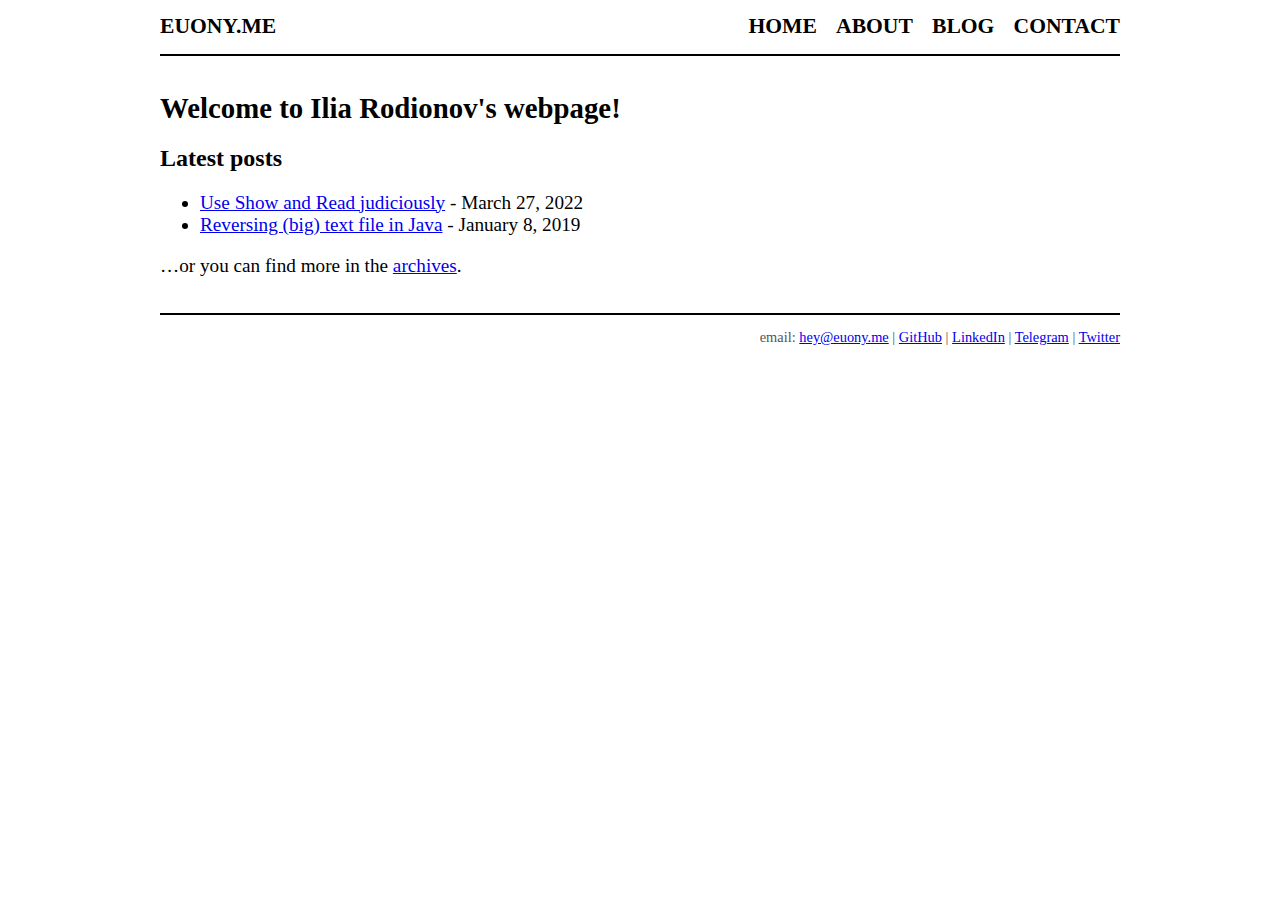
<file: index.html>
<!doctype html>
<html lang="en">
    <head>
        <meta charset="utf-8">
        <meta http-equiv="x-ua-compatible" content="ie=edge">
        <meta name="viewport" content="width=device-width, initial-scale=1">
        <title>Euony.me - Welcome to Ilia Rodionov's webpage!</title>
        <link rel="stylesheet" href="./css/default.css" />
        <link rel="stylesheet" href="./css/syntax.css" />
        <link rel="stylesheet" href="./css/syntax-overrides.css" />
    </head>
    <body>
        <header>
            <div class="logo">
                <a href="./">EUONY.ME</a>
            </div>
            <nav>
                <a href="./">Home</a>
                <a href="./about.html">About</a>
                <a href="./archive.html">Blog</a>
                <a href="./contact.html">Contact</a>
            </nav>
        </header>

        <main role="main">
            <h1>Welcome to Ilia Rodionov's webpage!</h1>
            <h2>Latest posts</h2>

<ul>
    
        <li>
            <a href="./posts/2022-03-27-use-show-read-judiciously.html">Use Show and Read judiciously</a> - March 27, 2022
        </li>
    
        <li>
            <a href="./posts/2019-01-08-reversing-text-files.html">Reversing (big) text file in Java</a> - January  8, 2019
        </li>
    
</ul>


<p>…or you can find more in the <a href="./archive.html">archives</a>.</p>

        </main>

        <footer>
              email: <a href="mailto:hey@euony.me">hey@euony.me</a>
            | <a href="https://github.com/euonymos">GitHub</a>
            | <a href="https://www.linkedin.com/in/ilia-rodionov">LinkedIn</a>
            | <a href="https://t.me/euonymenian">Telegram</a>
            | <a href="https://x.com/iliarodionov">Twitter</a>
        </footer>
    </body>
</html>
</file>
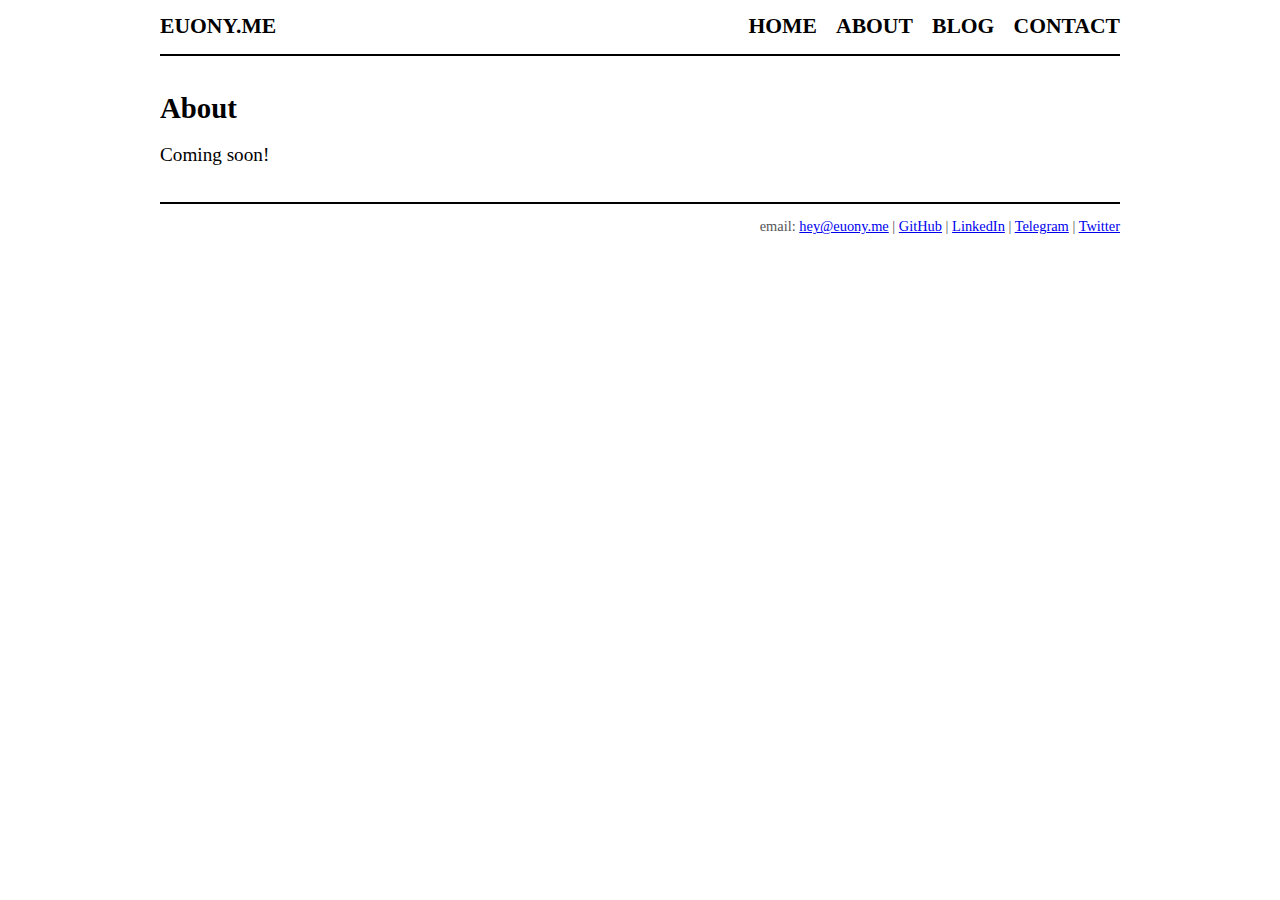
<file: about.html>
<!doctype html>
<html lang="en">
    <head>
        <meta charset="utf-8">
        <meta http-equiv="x-ua-compatible" content="ie=edge">
        <meta name="viewport" content="width=device-width, initial-scale=1">
        <title>Euony.me - About</title>
        <link rel="stylesheet" href="./css/default.css" />
        <link rel="stylesheet" href="./css/syntax.css" />
        <link rel="stylesheet" href="./css/syntax-overrides.css" />
    </head>
    <body>
        <header>
            <div class="logo">
                <a href="./">EUONY.ME</a>
            </div>
            <nav>
                <a href="./">Home</a>
                <a href="./about.html">About</a>
                <a href="./archive.html">Blog</a>
                <a href="./contact.html">Contact</a>
            </nav>
        </header>

        <main role="main">
            <h1>About</h1>
            <p>Coming soon!</p>
        </main>

        <footer>
              email: <a href="mailto:hey@euony.me">hey@euony.me</a>
            | <a href="https://github.com/euonymos">GitHub</a>
            | <a href="https://www.linkedin.com/in/ilia-rodionov">LinkedIn</a>
            | <a href="https://t.me/euonymenian">Telegram</a>
            | <a href="https://x.com/iliarodionov">Twitter</a>
        </footer>
    </body>
</html>
</file>
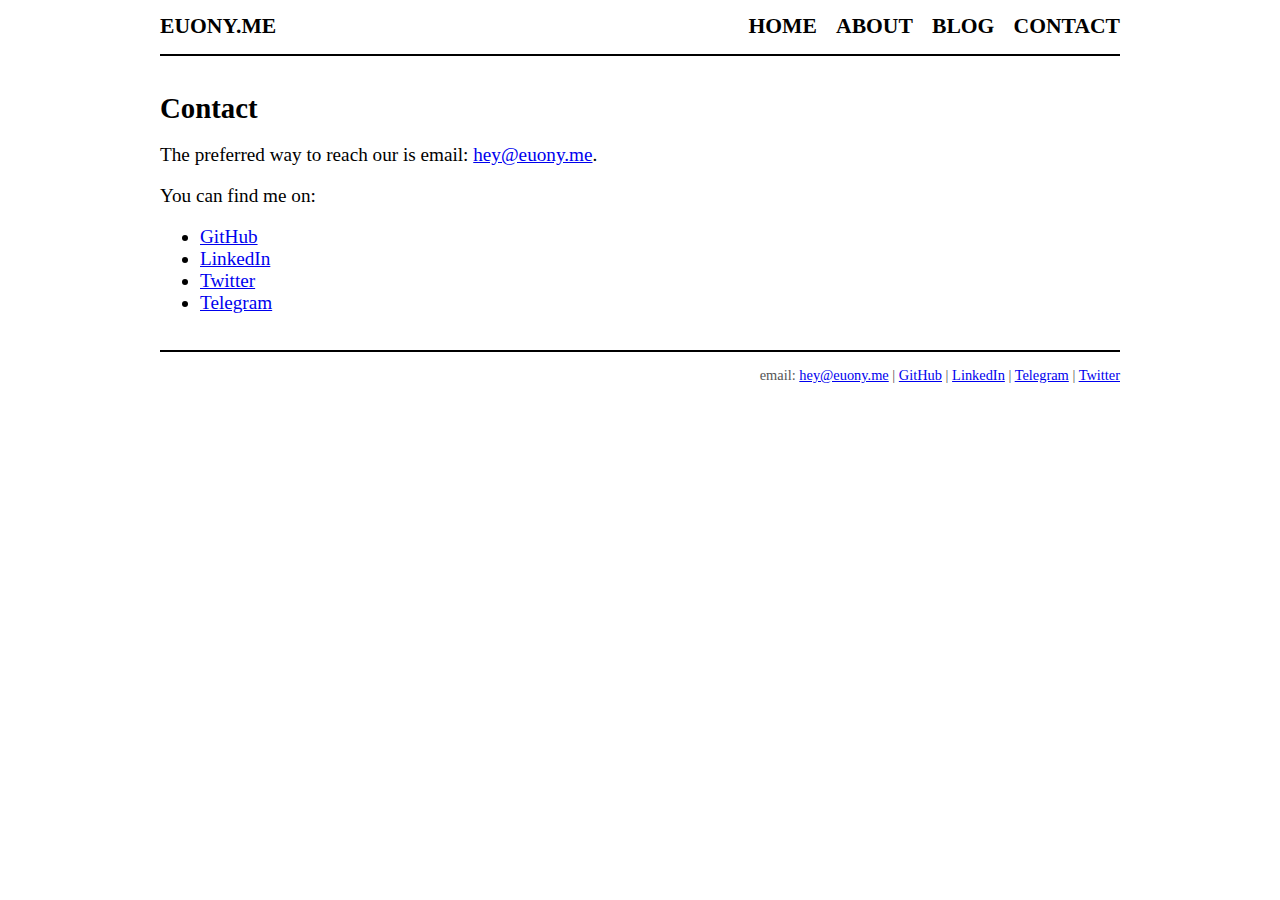
<file: contact.html>
<!doctype html>
<html lang="en">
    <head>
        <meta charset="utf-8">
        <meta http-equiv="x-ua-compatible" content="ie=edge">
        <meta name="viewport" content="width=device-width, initial-scale=1">
        <title>Euony.me - Contact</title>
        <link rel="stylesheet" href="./css/default.css" />
        <link rel="stylesheet" href="./css/syntax.css" />
        <link rel="stylesheet" href="./css/syntax-overrides.css" />
    </head>
    <body>
        <header>
            <div class="logo">
                <a href="./">EUONY.ME</a>
            </div>
            <nav>
                <a href="./">Home</a>
                <a href="./about.html">About</a>
                <a href="./archive.html">Blog</a>
                <a href="./contact.html">Contact</a>
            </nav>
        </header>

        <main role="main">
            <h1>Contact</h1>
            <p>The preferred way to reach our is email: <a href="mailto:hey@euony.me">hey@euony.me</a>.</p>
<p>You can find me on:</p>
<ul>
<li><a href="https://github.com/euonymos">GitHub</a></li>
<li><a href="https://www.linkedin.com/in/ilia-rodionov/">LinkedIn</a></li>
<li><a href="https://x.com/iliarodionov">Twitter</a></li>
<li><a href="https://www.t.me/euonymenian">Telegram</a></li>
</ul>
        </main>

        <footer>
              email: <a href="mailto:hey@euony.me">hey@euony.me</a>
            | <a href="https://github.com/euonymos">GitHub</a>
            | <a href="https://www.linkedin.com/in/ilia-rodionov">LinkedIn</a>
            | <a href="https://t.me/euonymenian">Telegram</a>
            | <a href="https://x.com/iliarodionov">Twitter</a>
        </footer>
    </body>
</html>
</file>
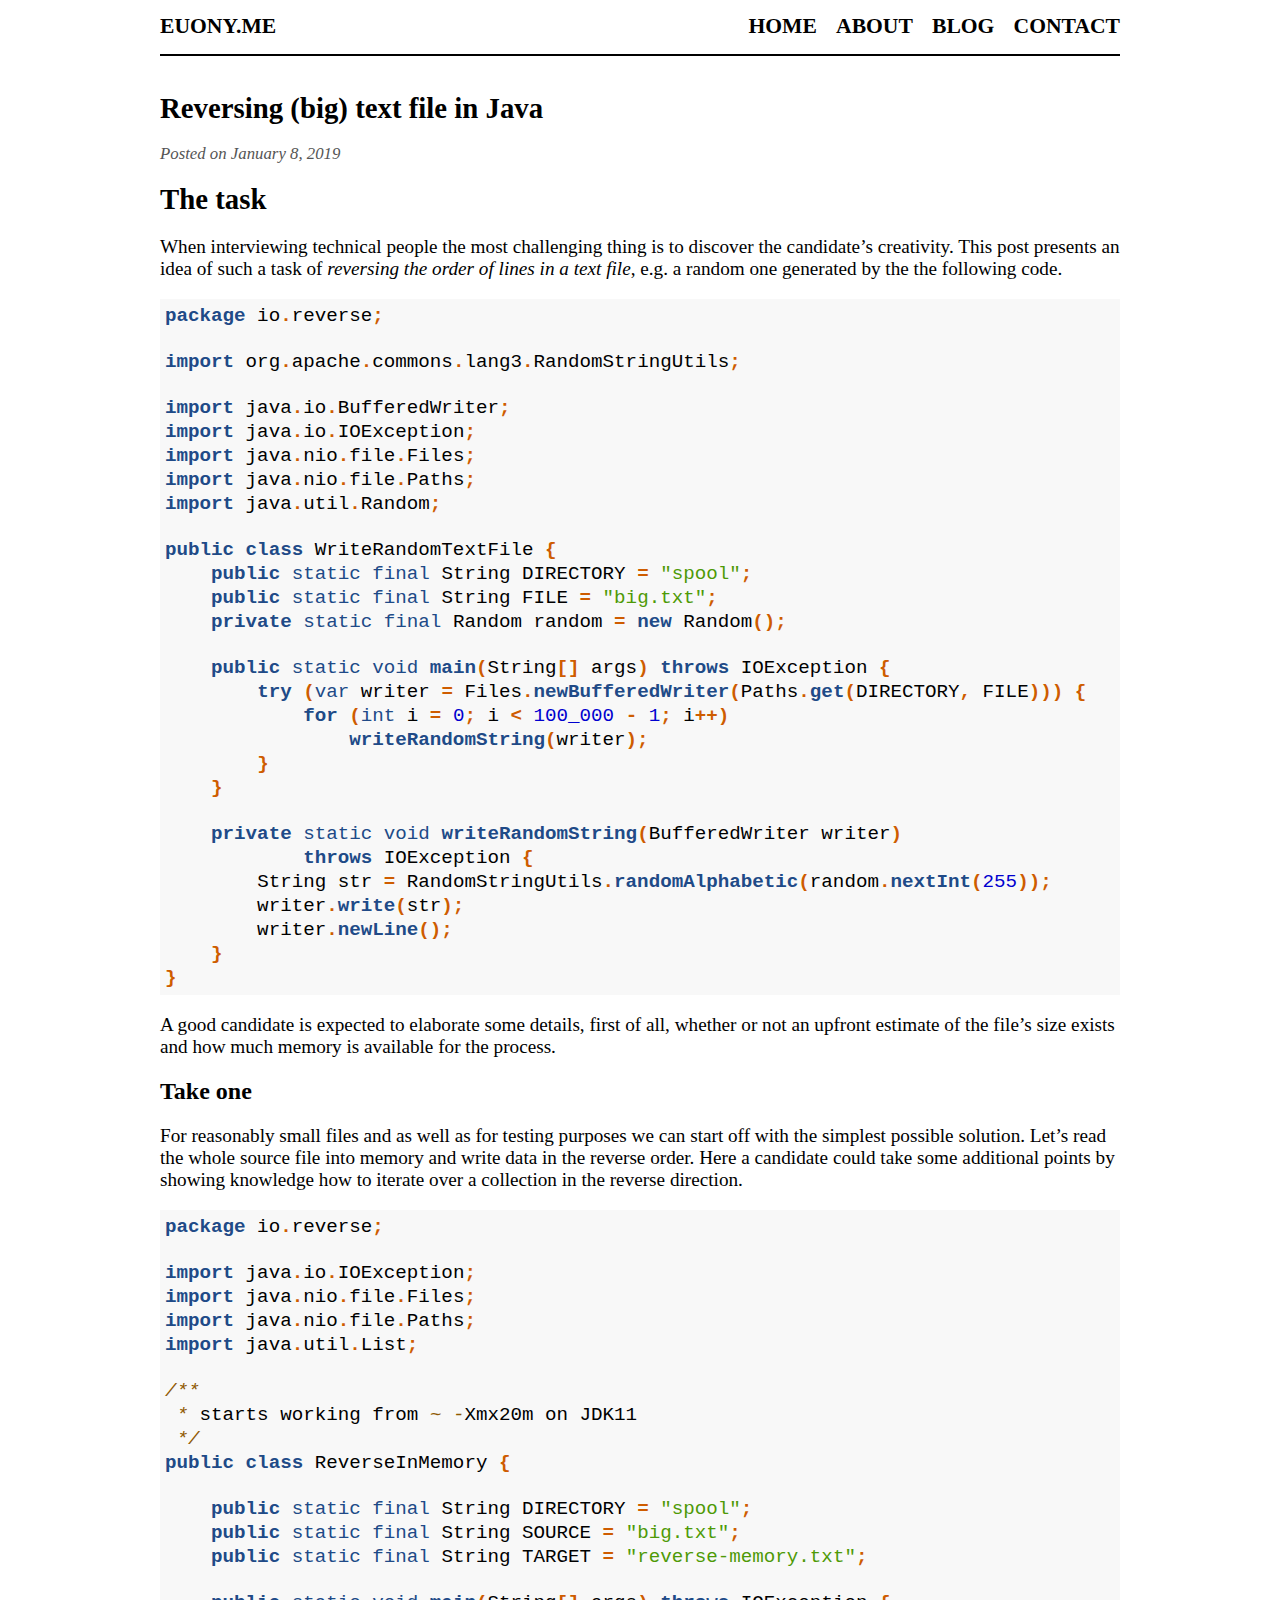
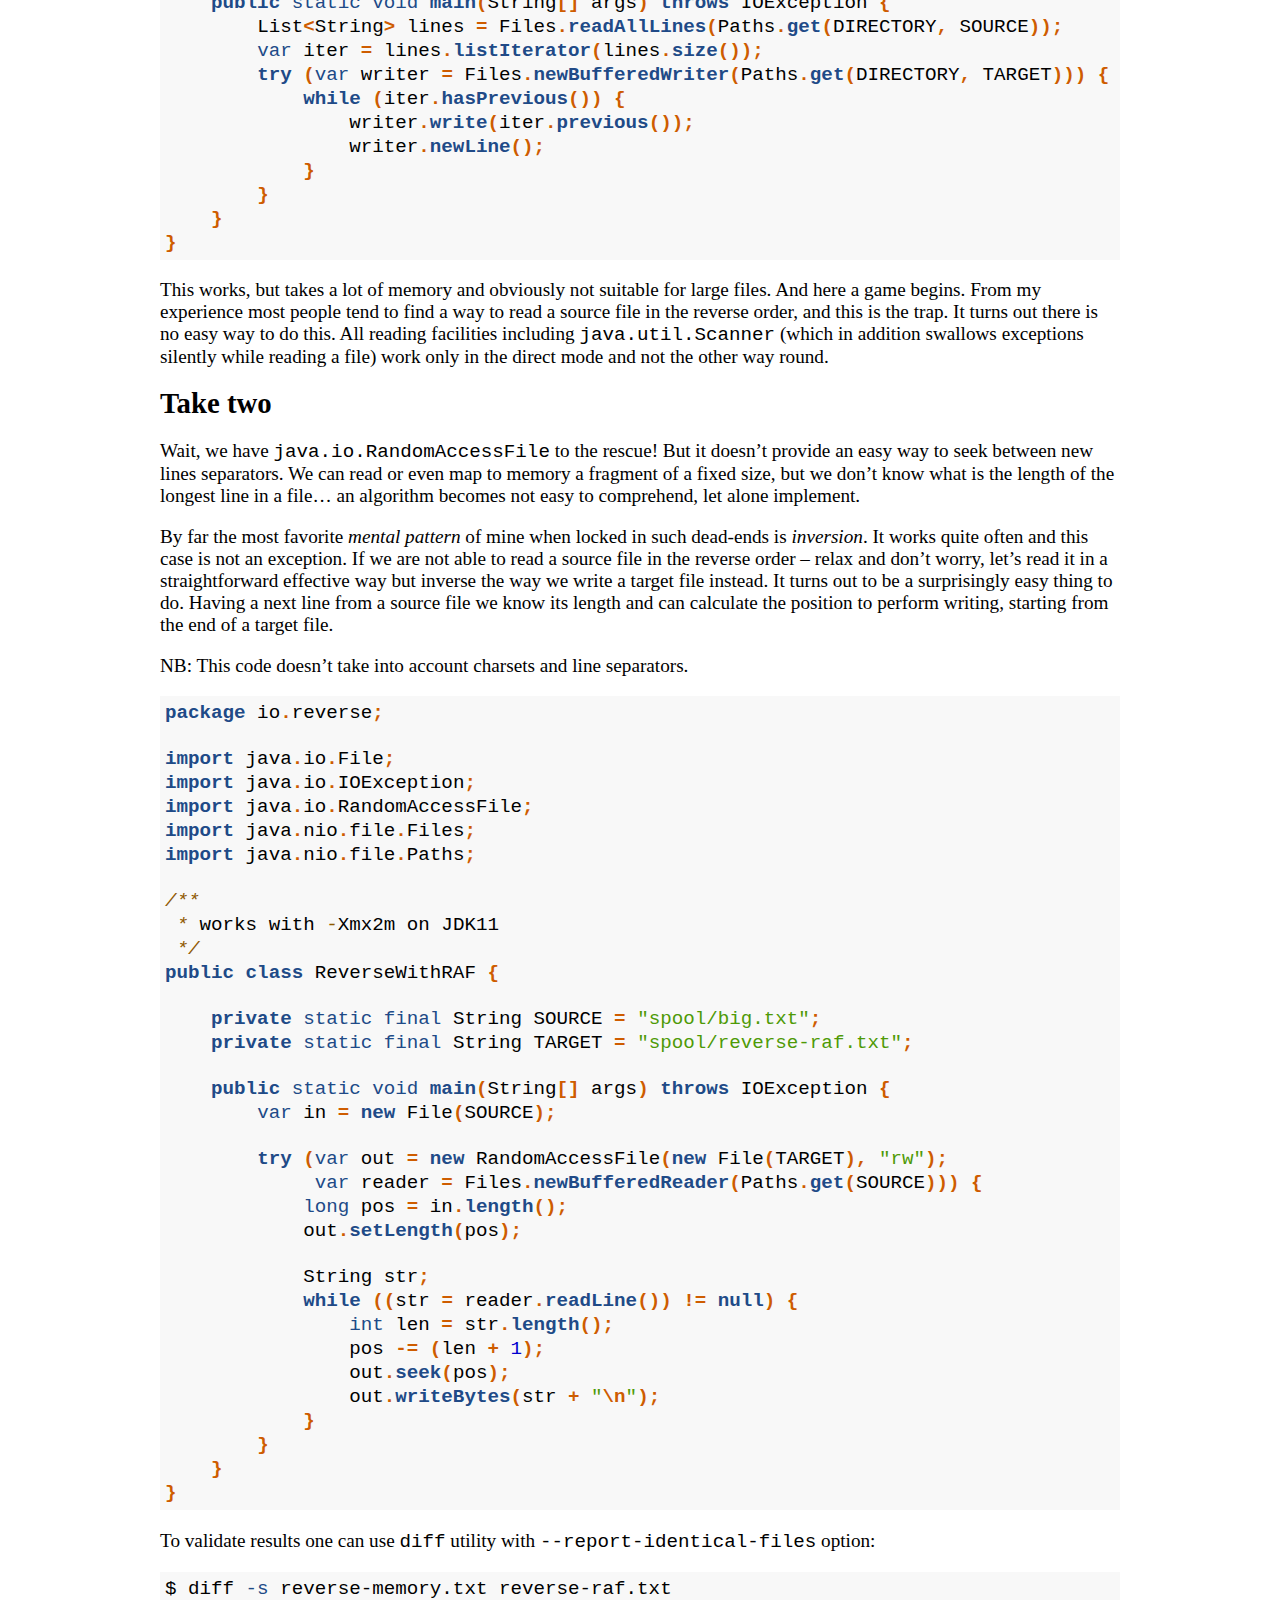
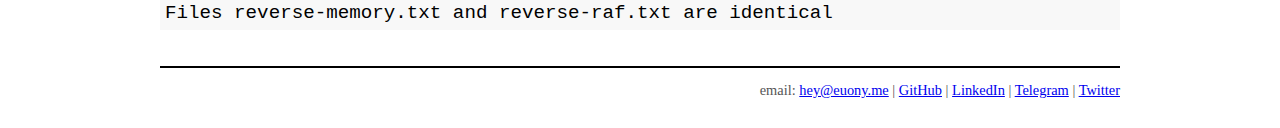
<file: posts/2019-01-08-reversing-text-files.html>
<!doctype html>
<html lang="en">
    <head>
        <meta charset="utf-8">
        <meta http-equiv="x-ua-compatible" content="ie=edge">
        <meta name="viewport" content="width=device-width, initial-scale=1">
        <title>Euony.me - Reversing (big) text file in Java</title>
        <link rel="stylesheet" href="../css/default.css" />
        <link rel="stylesheet" href="../css/syntax.css" />
        <link rel="stylesheet" href="../css/syntax-overrides.css" />
    </head>
    <body>
        <header>
            <div class="logo">
                <a href="../">EUONY.ME</a>
            </div>
            <nav>
                <a href="../">Home</a>
                <a href="../about.html">About</a>
                <a href="../archive.html">Blog</a>
                <a href="../contact.html">Contact</a>
            </nav>
        </header>

        <main role="main">
            <h1>Reversing (big) text file in Java</h1>
            <article>
    <section class="header">
        Posted on January  8, 2019
        
    </section>
    <section>
        <h1 id="the-task">The task</h1>
<p>When interviewing technical people the most challenging thing is to discover the candidate’s creativity.
This post presents an idea of such a task of <em>reversing the order of lines in a text file</em>,
e.g. a random one generated by the the following code.</p>
<div class="sourceCode" id="cb1"><pre class="sourceCode java"><code class="sourceCode java"><span id="cb1-1"><a href="#cb1-1" aria-hidden="true" tabindex="-1"></a><span class="kw">package</span><span class="im"> io</span><span class="op">.</span><span class="im">reverse</span><span class="op">;</span></span>
<span id="cb1-2"><a href="#cb1-2" aria-hidden="true" tabindex="-1"></a></span>
<span id="cb1-3"><a href="#cb1-3" aria-hidden="true" tabindex="-1"></a><span class="kw">import</span> <span class="im">org</span><span class="op">.</span><span class="im">apache</span><span class="op">.</span><span class="im">commons</span><span class="op">.</span><span class="im">lang3</span><span class="op">.</span><span class="im">RandomStringUtils</span><span class="op">;</span></span>
<span id="cb1-4"><a href="#cb1-4" aria-hidden="true" tabindex="-1"></a></span>
<span id="cb1-5"><a href="#cb1-5" aria-hidden="true" tabindex="-1"></a><span class="kw">import</span> <span class="im">java</span><span class="op">.</span><span class="im">io</span><span class="op">.</span><span class="im">BufferedWriter</span><span class="op">;</span></span>
<span id="cb1-6"><a href="#cb1-6" aria-hidden="true" tabindex="-1"></a><span class="kw">import</span> <span class="im">java</span><span class="op">.</span><span class="im">io</span><span class="op">.</span><span class="im">IOException</span><span class="op">;</span></span>
<span id="cb1-7"><a href="#cb1-7" aria-hidden="true" tabindex="-1"></a><span class="kw">import</span> <span class="im">java</span><span class="op">.</span><span class="im">nio</span><span class="op">.</span><span class="im">file</span><span class="op">.</span><span class="im">Files</span><span class="op">;</span></span>
<span id="cb1-8"><a href="#cb1-8" aria-hidden="true" tabindex="-1"></a><span class="kw">import</span> <span class="im">java</span><span class="op">.</span><span class="im">nio</span><span class="op">.</span><span class="im">file</span><span class="op">.</span><span class="im">Paths</span><span class="op">;</span></span>
<span id="cb1-9"><a href="#cb1-9" aria-hidden="true" tabindex="-1"></a><span class="kw">import</span> <span class="im">java</span><span class="op">.</span><span class="im">util</span><span class="op">.</span><span class="im">Random</span><span class="op">;</span></span>
<span id="cb1-10"><a href="#cb1-10" aria-hidden="true" tabindex="-1"></a></span>
<span id="cb1-11"><a href="#cb1-11" aria-hidden="true" tabindex="-1"></a><span class="kw">public</span> <span class="kw">class</span> WriteRandomTextFile <span class="op">{</span></span>
<span id="cb1-12"><a href="#cb1-12" aria-hidden="true" tabindex="-1"></a>    <span class="kw">public</span> <span class="dt">static</span> <span class="dt">final</span> <span class="bu">String</span> DIRECTORY <span class="op">=</span> <span class="st">&quot;spool&quot;</span><span class="op">;</span></span>
<span id="cb1-13"><a href="#cb1-13" aria-hidden="true" tabindex="-1"></a>    <span class="kw">public</span> <span class="dt">static</span> <span class="dt">final</span> <span class="bu">String</span> FILE <span class="op">=</span> <span class="st">&quot;big.txt&quot;</span><span class="op">;</span></span>
<span id="cb1-14"><a href="#cb1-14" aria-hidden="true" tabindex="-1"></a>    <span class="kw">private</span> <span class="dt">static</span> <span class="dt">final</span> <span class="bu">Random</span> random <span class="op">=</span> <span class="kw">new</span> <span class="bu">Random</span><span class="op">();</span></span>
<span id="cb1-15"><a href="#cb1-15" aria-hidden="true" tabindex="-1"></a></span>
<span id="cb1-16"><a href="#cb1-16" aria-hidden="true" tabindex="-1"></a>    <span class="kw">public</span> <span class="dt">static</span> <span class="dt">void</span> <span class="fu">main</span><span class="op">(</span><span class="bu">String</span><span class="op">[]</span> args<span class="op">)</span> <span class="kw">throws</span> <span class="bu">IOException</span> <span class="op">{</span></span>
<span id="cb1-17"><a href="#cb1-17" aria-hidden="true" tabindex="-1"></a>        <span class="cf">try</span> <span class="op">(</span><span class="dt">var</span> writer <span class="op">=</span> Files<span class="op">.</span><span class="fu">newBufferedWriter</span><span class="op">(</span>Paths<span class="op">.</span><span class="fu">get</span><span class="op">(</span>DIRECTORY<span class="op">,</span> FILE<span class="op">)))</span> <span class="op">{</span></span>
<span id="cb1-18"><a href="#cb1-18" aria-hidden="true" tabindex="-1"></a>            <span class="cf">for</span> <span class="op">(</span><span class="dt">int</span> i <span class="op">=</span> <span class="dv">0</span><span class="op">;</span> i <span class="op">&lt;</span> <span class="dv">100_000</span> <span class="op">-</span> <span class="dv">1</span><span class="op">;</span> i<span class="op">++)</span></span>
<span id="cb1-19"><a href="#cb1-19" aria-hidden="true" tabindex="-1"></a>                <span class="fu">writeRandomString</span><span class="op">(</span>writer<span class="op">);</span></span>
<span id="cb1-20"><a href="#cb1-20" aria-hidden="true" tabindex="-1"></a>        <span class="op">}</span></span>
<span id="cb1-21"><a href="#cb1-21" aria-hidden="true" tabindex="-1"></a>    <span class="op">}</span></span>
<span id="cb1-22"><a href="#cb1-22" aria-hidden="true" tabindex="-1"></a></span>
<span id="cb1-23"><a href="#cb1-23" aria-hidden="true" tabindex="-1"></a>    <span class="kw">private</span> <span class="dt">static</span> <span class="dt">void</span> <span class="fu">writeRandomString</span><span class="op">(</span><span class="bu">BufferedWriter</span> writer<span class="op">)</span></span>
<span id="cb1-24"><a href="#cb1-24" aria-hidden="true" tabindex="-1"></a>            <span class="kw">throws</span> <span class="bu">IOException</span> <span class="op">{</span></span>
<span id="cb1-25"><a href="#cb1-25" aria-hidden="true" tabindex="-1"></a>        <span class="bu">String</span> str <span class="op">=</span> RandomStringUtils<span class="op">.</span><span class="fu">randomAlphabetic</span><span class="op">(</span>random<span class="op">.</span><span class="fu">nextInt</span><span class="op">(</span><span class="dv">255</span><span class="op">));</span></span>
<span id="cb1-26"><a href="#cb1-26" aria-hidden="true" tabindex="-1"></a>        writer<span class="op">.</span><span class="fu">write</span><span class="op">(</span>str<span class="op">);</span></span>
<span id="cb1-27"><a href="#cb1-27" aria-hidden="true" tabindex="-1"></a>        writer<span class="op">.</span><span class="fu">newLine</span><span class="op">();</span></span>
<span id="cb1-28"><a href="#cb1-28" aria-hidden="true" tabindex="-1"></a>    <span class="op">}</span></span>
<span id="cb1-29"><a href="#cb1-29" aria-hidden="true" tabindex="-1"></a><span class="op">}</span></span></code></pre></div>
<p>A good candidate is expected to elaborate some details, first of all, whether or not an upfront estimate of the file’s size exists and how much memory is available for the process.</p>
<h2 id="take-one">Take one</h2>
<p>For reasonably small files and as well as for testing purposes we can start off with the simplest possible solution.
Let’s read the whole source file into memory and write data in the reverse order.
Here a candidate could take some additional points by showing knowledge how to iterate over a collection in the reverse direction.</p>
<div class="sourceCode" id="cb2"><pre class="sourceCode java"><code class="sourceCode java"><span id="cb2-1"><a href="#cb2-1" aria-hidden="true" tabindex="-1"></a><span class="kw">package</span><span class="im"> io</span><span class="op">.</span><span class="im">reverse</span><span class="op">;</span></span>
<span id="cb2-2"><a href="#cb2-2" aria-hidden="true" tabindex="-1"></a></span>
<span id="cb2-3"><a href="#cb2-3" aria-hidden="true" tabindex="-1"></a><span class="kw">import</span> <span class="im">java</span><span class="op">.</span><span class="im">io</span><span class="op">.</span><span class="im">IOException</span><span class="op">;</span></span>
<span id="cb2-4"><a href="#cb2-4" aria-hidden="true" tabindex="-1"></a><span class="kw">import</span> <span class="im">java</span><span class="op">.</span><span class="im">nio</span><span class="op">.</span><span class="im">file</span><span class="op">.</span><span class="im">Files</span><span class="op">;</span></span>
<span id="cb2-5"><a href="#cb2-5" aria-hidden="true" tabindex="-1"></a><span class="kw">import</span> <span class="im">java</span><span class="op">.</span><span class="im">nio</span><span class="op">.</span><span class="im">file</span><span class="op">.</span><span class="im">Paths</span><span class="op">;</span></span>
<span id="cb2-6"><a href="#cb2-6" aria-hidden="true" tabindex="-1"></a><span class="kw">import</span> <span class="im">java</span><span class="op">.</span><span class="im">util</span><span class="op">.</span><span class="im">List</span><span class="op">;</span></span>
<span id="cb2-7"><a href="#cb2-7" aria-hidden="true" tabindex="-1"></a></span>
<span id="cb2-8"><a href="#cb2-8" aria-hidden="true" tabindex="-1"></a><span class="co">/**</span></span>
<span id="cb2-9"><a href="#cb2-9" aria-hidden="true" tabindex="-1"></a> <span class="co">*</span> starts working from <span class="co">~</span> <span class="co">-</span>Xmx20m on JDK11</span>
<span id="cb2-10"><a href="#cb2-10" aria-hidden="true" tabindex="-1"></a> <span class="co">*/</span></span>
<span id="cb2-11"><a href="#cb2-11" aria-hidden="true" tabindex="-1"></a><span class="kw">public</span> <span class="kw">class</span> ReverseInMemory <span class="op">{</span></span>
<span id="cb2-12"><a href="#cb2-12" aria-hidden="true" tabindex="-1"></a></span>
<span id="cb2-13"><a href="#cb2-13" aria-hidden="true" tabindex="-1"></a>    <span class="kw">public</span> <span class="dt">static</span> <span class="dt">final</span> <span class="bu">String</span> DIRECTORY <span class="op">=</span> <span class="st">&quot;spool&quot;</span><span class="op">;</span></span>
<span id="cb2-14"><a href="#cb2-14" aria-hidden="true" tabindex="-1"></a>    <span class="kw">public</span> <span class="dt">static</span> <span class="dt">final</span> <span class="bu">String</span> SOURCE <span class="op">=</span> <span class="st">&quot;big.txt&quot;</span><span class="op">;</span></span>
<span id="cb2-15"><a href="#cb2-15" aria-hidden="true" tabindex="-1"></a>    <span class="kw">public</span> <span class="dt">static</span> <span class="dt">final</span> <span class="bu">String</span> TARGET <span class="op">=</span> <span class="st">&quot;reverse-memory.txt&quot;</span><span class="op">;</span></span>
<span id="cb2-16"><a href="#cb2-16" aria-hidden="true" tabindex="-1"></a></span>
<span id="cb2-17"><a href="#cb2-17" aria-hidden="true" tabindex="-1"></a>    <span class="kw">public</span> <span class="dt">static</span> <span class="dt">void</span> <span class="fu">main</span><span class="op">(</span><span class="bu">String</span><span class="op">[]</span> args<span class="op">)</span> <span class="kw">throws</span> <span class="bu">IOException</span> <span class="op">{</span></span>
<span id="cb2-18"><a href="#cb2-18" aria-hidden="true" tabindex="-1"></a>        <span class="bu">List</span><span class="op">&lt;</span><span class="bu">String</span><span class="op">&gt;</span> lines <span class="op">=</span> Files<span class="op">.</span><span class="fu">readAllLines</span><span class="op">(</span>Paths<span class="op">.</span><span class="fu">get</span><span class="op">(</span>DIRECTORY<span class="op">,</span> SOURCE<span class="op">));</span></span>
<span id="cb2-19"><a href="#cb2-19" aria-hidden="true" tabindex="-1"></a>        <span class="dt">var</span> iter <span class="op">=</span> lines<span class="op">.</span><span class="fu">listIterator</span><span class="op">(</span>lines<span class="op">.</span><span class="fu">size</span><span class="op">());</span></span>
<span id="cb2-20"><a href="#cb2-20" aria-hidden="true" tabindex="-1"></a>        <span class="cf">try</span> <span class="op">(</span><span class="dt">var</span> writer <span class="op">=</span> Files<span class="op">.</span><span class="fu">newBufferedWriter</span><span class="op">(</span>Paths<span class="op">.</span><span class="fu">get</span><span class="op">(</span>DIRECTORY<span class="op">,</span> TARGET<span class="op">)))</span> <span class="op">{</span></span>
<span id="cb2-21"><a href="#cb2-21" aria-hidden="true" tabindex="-1"></a>            <span class="cf">while</span> <span class="op">(</span>iter<span class="op">.</span><span class="fu">hasPrevious</span><span class="op">())</span> <span class="op">{</span></span>
<span id="cb2-22"><a href="#cb2-22" aria-hidden="true" tabindex="-1"></a>                writer<span class="op">.</span><span class="fu">write</span><span class="op">(</span>iter<span class="op">.</span><span class="fu">previous</span><span class="op">());</span></span>
<span id="cb2-23"><a href="#cb2-23" aria-hidden="true" tabindex="-1"></a>                writer<span class="op">.</span><span class="fu">newLine</span><span class="op">();</span></span>
<span id="cb2-24"><a href="#cb2-24" aria-hidden="true" tabindex="-1"></a>            <span class="op">}</span></span>
<span id="cb2-25"><a href="#cb2-25" aria-hidden="true" tabindex="-1"></a>        <span class="op">}</span></span>
<span id="cb2-26"><a href="#cb2-26" aria-hidden="true" tabindex="-1"></a>    <span class="op">}</span></span>
<span id="cb2-27"><a href="#cb2-27" aria-hidden="true" tabindex="-1"></a><span class="op">}</span></span></code></pre></div>
<p>This works, but takes a lot of memory and obviously not suitable for large files.
And here a game begins.
From my experience most people tend to find a way to read a source file in the reverse order, and this is the trap.
It turns out there is no easy way to do this.
All reading facilities including <code>java.util.Scanner</code> (which in addition swallows exceptions silently while reading a file) work only in the direct mode and not the other way round.</p>
<h1 id="take-two">Take two</h1>
<p>Wait, we have <code>java.io.RandomAccessFile</code> to the rescue!
But it doesn’t provide an easy way to seek between new lines separators.
We can read or even map to memory a fragment of a fixed size, but we don’t know what is the length of the longest line in a file… an algorithm becomes not easy to comprehend, let alone implement.</p>
<p>By far the most favorite <em>mental pattern</em> of mine when locked in such dead-ends is <em>inversion</em>.
It works quite often and this case is not an exception.
If we are not able to read a source file in the reverse order – relax and don’t worry, let’s read it in a straightforward effective way but inverse the way we write a target file instead.
It turns out to be a surprisingly easy thing to do.
Having a next line from a source file we know its length and can calculate the position to perform writing, starting from the end of a target file.</p>
<p>NB: This code doesn’t take into account charsets and line separators.</p>
<div class="sourceCode" id="cb3"><pre class="sourceCode java"><code class="sourceCode java"><span id="cb3-1"><a href="#cb3-1" aria-hidden="true" tabindex="-1"></a><span class="kw">package</span><span class="im"> io</span><span class="op">.</span><span class="im">reverse</span><span class="op">;</span></span>
<span id="cb3-2"><a href="#cb3-2" aria-hidden="true" tabindex="-1"></a></span>
<span id="cb3-3"><a href="#cb3-3" aria-hidden="true" tabindex="-1"></a><span class="kw">import</span> <span class="im">java</span><span class="op">.</span><span class="im">io</span><span class="op">.</span><span class="im">File</span><span class="op">;</span></span>
<span id="cb3-4"><a href="#cb3-4" aria-hidden="true" tabindex="-1"></a><span class="kw">import</span> <span class="im">java</span><span class="op">.</span><span class="im">io</span><span class="op">.</span><span class="im">IOException</span><span class="op">;</span></span>
<span id="cb3-5"><a href="#cb3-5" aria-hidden="true" tabindex="-1"></a><span class="kw">import</span> <span class="im">java</span><span class="op">.</span><span class="im">io</span><span class="op">.</span><span class="im">RandomAccessFile</span><span class="op">;</span></span>
<span id="cb3-6"><a href="#cb3-6" aria-hidden="true" tabindex="-1"></a><span class="kw">import</span> <span class="im">java</span><span class="op">.</span><span class="im">nio</span><span class="op">.</span><span class="im">file</span><span class="op">.</span><span class="im">Files</span><span class="op">;</span></span>
<span id="cb3-7"><a href="#cb3-7" aria-hidden="true" tabindex="-1"></a><span class="kw">import</span> <span class="im">java</span><span class="op">.</span><span class="im">nio</span><span class="op">.</span><span class="im">file</span><span class="op">.</span><span class="im">Paths</span><span class="op">;</span></span>
<span id="cb3-8"><a href="#cb3-8" aria-hidden="true" tabindex="-1"></a></span>
<span id="cb3-9"><a href="#cb3-9" aria-hidden="true" tabindex="-1"></a><span class="co">/**</span></span>
<span id="cb3-10"><a href="#cb3-10" aria-hidden="true" tabindex="-1"></a> <span class="co">*</span> works with <span class="co">-</span>Xmx2m on JDK11</span>
<span id="cb3-11"><a href="#cb3-11" aria-hidden="true" tabindex="-1"></a> <span class="co">*/</span></span>
<span id="cb3-12"><a href="#cb3-12" aria-hidden="true" tabindex="-1"></a><span class="kw">public</span> <span class="kw">class</span> ReverseWithRAF <span class="op">{</span></span>
<span id="cb3-13"><a href="#cb3-13" aria-hidden="true" tabindex="-1"></a></span>
<span id="cb3-14"><a href="#cb3-14" aria-hidden="true" tabindex="-1"></a>    <span class="kw">private</span> <span class="dt">static</span> <span class="dt">final</span> <span class="bu">String</span> SOURCE <span class="op">=</span> <span class="st">&quot;spool/big.txt&quot;</span><span class="op">;</span></span>
<span id="cb3-15"><a href="#cb3-15" aria-hidden="true" tabindex="-1"></a>    <span class="kw">private</span> <span class="dt">static</span> <span class="dt">final</span> <span class="bu">String</span> TARGET <span class="op">=</span> <span class="st">&quot;spool/reverse-raf.txt&quot;</span><span class="op">;</span></span>
<span id="cb3-16"><a href="#cb3-16" aria-hidden="true" tabindex="-1"></a></span>
<span id="cb3-17"><a href="#cb3-17" aria-hidden="true" tabindex="-1"></a>    <span class="kw">public</span> <span class="dt">static</span> <span class="dt">void</span> <span class="fu">main</span><span class="op">(</span><span class="bu">String</span><span class="op">[]</span> args<span class="op">)</span> <span class="kw">throws</span> <span class="bu">IOException</span> <span class="op">{</span></span>
<span id="cb3-18"><a href="#cb3-18" aria-hidden="true" tabindex="-1"></a>        <span class="dt">var</span> in <span class="op">=</span> <span class="kw">new</span> <span class="bu">File</span><span class="op">(</span>SOURCE<span class="op">);</span></span>
<span id="cb3-19"><a href="#cb3-19" aria-hidden="true" tabindex="-1"></a></span>
<span id="cb3-20"><a href="#cb3-20" aria-hidden="true" tabindex="-1"></a>        <span class="cf">try</span> <span class="op">(</span><span class="dt">var</span> out <span class="op">=</span> <span class="kw">new</span> <span class="bu">RandomAccessFile</span><span class="op">(</span><span class="kw">new</span> <span class="bu">File</span><span class="op">(</span>TARGET<span class="op">),</span> <span class="st">&quot;rw&quot;</span><span class="op">);</span></span>
<span id="cb3-21"><a href="#cb3-21" aria-hidden="true" tabindex="-1"></a>             <span class="dt">var</span> reader <span class="op">=</span> Files<span class="op">.</span><span class="fu">newBufferedReader</span><span class="op">(</span>Paths<span class="op">.</span><span class="fu">get</span><span class="op">(</span>SOURCE<span class="op">)))</span> <span class="op">{</span></span>
<span id="cb3-22"><a href="#cb3-22" aria-hidden="true" tabindex="-1"></a>            <span class="dt">long</span> pos <span class="op">=</span> in<span class="op">.</span><span class="fu">length</span><span class="op">();</span></span>
<span id="cb3-23"><a href="#cb3-23" aria-hidden="true" tabindex="-1"></a>            out<span class="op">.</span><span class="fu">setLength</span><span class="op">(</span>pos<span class="op">);</span></span>
<span id="cb3-24"><a href="#cb3-24" aria-hidden="true" tabindex="-1"></a></span>
<span id="cb3-25"><a href="#cb3-25" aria-hidden="true" tabindex="-1"></a>            <span class="bu">String</span> str<span class="op">;</span></span>
<span id="cb3-26"><a href="#cb3-26" aria-hidden="true" tabindex="-1"></a>            <span class="cf">while</span> <span class="op">((</span>str <span class="op">=</span> reader<span class="op">.</span><span class="fu">readLine</span><span class="op">())</span> <span class="op">!=</span> <span class="kw">null</span><span class="op">)</span> <span class="op">{</span></span>
<span id="cb3-27"><a href="#cb3-27" aria-hidden="true" tabindex="-1"></a>                <span class="dt">int</span> len <span class="op">=</span> str<span class="op">.</span><span class="fu">length</span><span class="op">();</span></span>
<span id="cb3-28"><a href="#cb3-28" aria-hidden="true" tabindex="-1"></a>                pos <span class="op">-=</span> <span class="op">(</span>len <span class="op">+</span> <span class="dv">1</span><span class="op">);</span></span>
<span id="cb3-29"><a href="#cb3-29" aria-hidden="true" tabindex="-1"></a>                out<span class="op">.</span><span class="fu">seek</span><span class="op">(</span>pos<span class="op">);</span></span>
<span id="cb3-30"><a href="#cb3-30" aria-hidden="true" tabindex="-1"></a>                out<span class="op">.</span><span class="fu">writeBytes</span><span class="op">(</span>str <span class="op">+</span> <span class="st">&quot;</span><span class="sc">\n</span><span class="st">&quot;</span><span class="op">);</span></span>
<span id="cb3-31"><a href="#cb3-31" aria-hidden="true" tabindex="-1"></a>            <span class="op">}</span></span>
<span id="cb3-32"><a href="#cb3-32" aria-hidden="true" tabindex="-1"></a>        <span class="op">}</span></span>
<span id="cb3-33"><a href="#cb3-33" aria-hidden="true" tabindex="-1"></a>    <span class="op">}</span></span>
<span id="cb3-34"><a href="#cb3-34" aria-hidden="true" tabindex="-1"></a><span class="op">}</span></span></code></pre></div>
<p>To validate results one can use <code>diff</code> utility with <code>--report-identical-files</code> option:</p>
<div class="sourceCode" id="cb4"><pre class="sourceCode bash"><code class="sourceCode bash"><span id="cb4-1"><a href="#cb4-1" aria-hidden="true" tabindex="-1"></a><span class="ex">$</span> diff <span class="at">-s</span> reverse-memory.txt reverse-raf.txt</span>
<span id="cb4-2"><a href="#cb4-2" aria-hidden="true" tabindex="-1"></a><span class="ex">Files</span> reverse-memory.txt and reverse-raf.txt are identical</span></code></pre></div>
    </section>
</article>

        </main>

        <footer>
              email: <a href="mailto:hey@euony.me">hey@euony.me</a>
            | <a href="https://github.com/euonymos">GitHub</a>
            | <a href="https://www.linkedin.com/in/ilia-rodionov">LinkedIn</a>
            | <a href="https://t.me/euonymenian">Telegram</a>
            | <a href="https://x.com/iliarodionov">Twitter</a>
        </footer>
    </body>
</html>
</file>
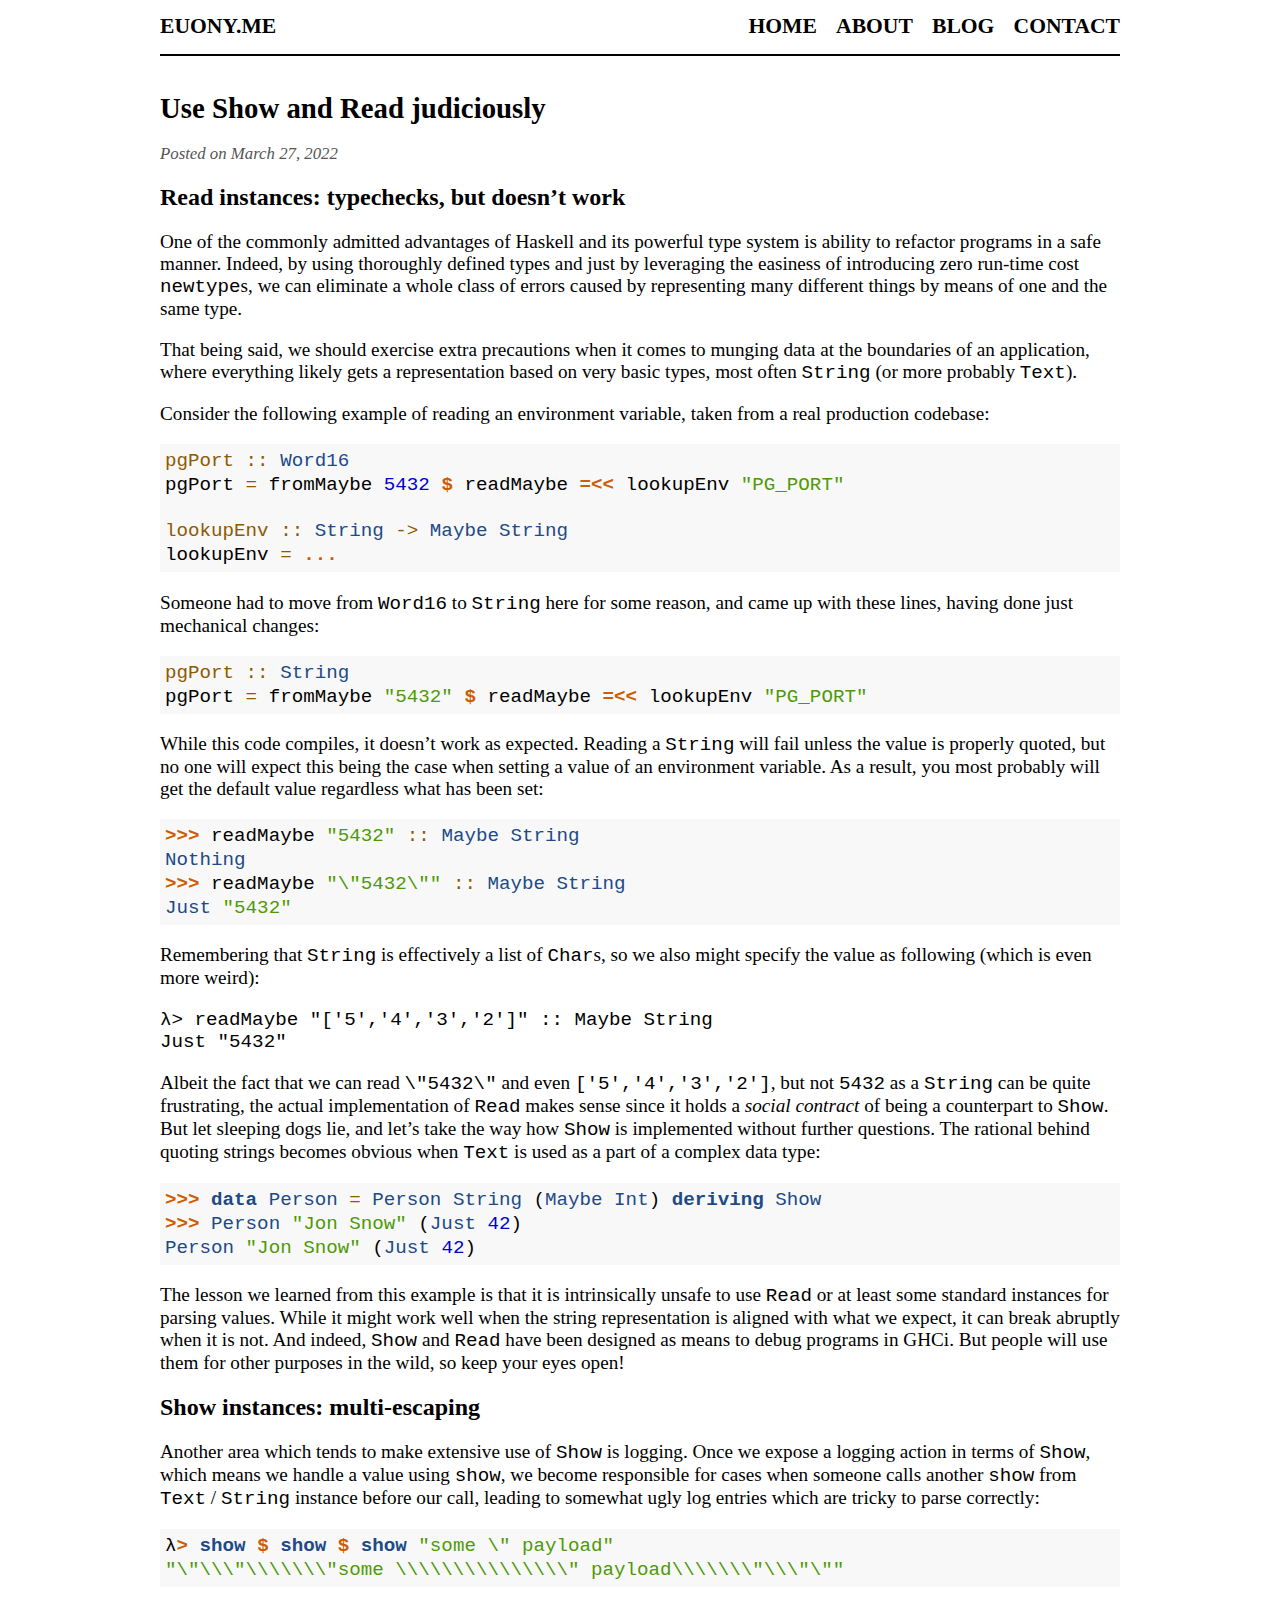
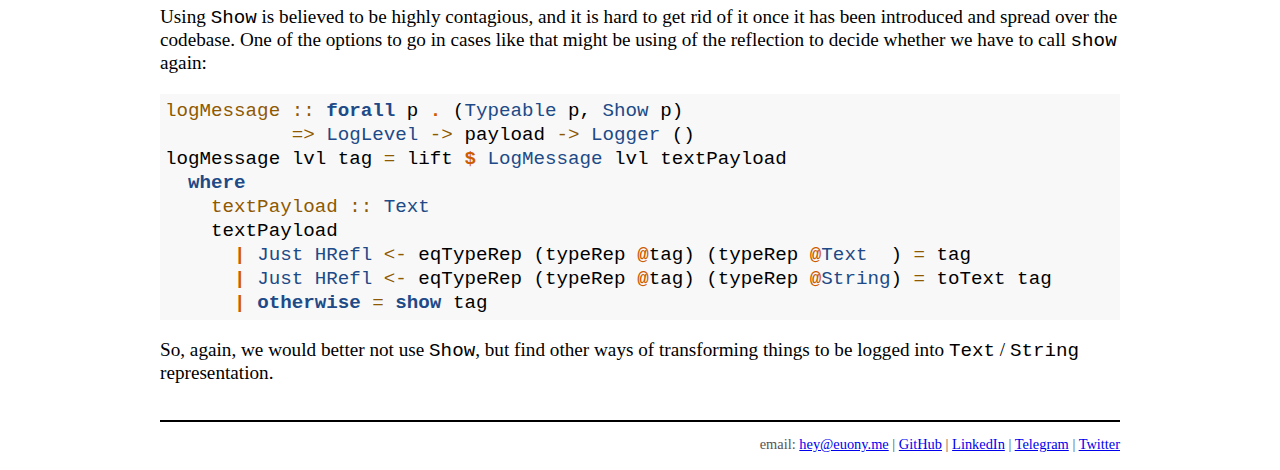
<file: posts/2022-03-27-use-show-read-judiciously.html>
<!doctype html>
<html lang="en">
    <head>
        <meta charset="utf-8">
        <meta http-equiv="x-ua-compatible" content="ie=edge">
        <meta name="viewport" content="width=device-width, initial-scale=1">
        <title>Euony.me - Use Show and Read judiciously</title>
        <link rel="stylesheet" href="../css/default.css" />
        <link rel="stylesheet" href="../css/syntax.css" />
        <link rel="stylesheet" href="../css/syntax-overrides.css" />
    </head>
    <body>
        <header>
            <div class="logo">
                <a href="../">EUONY.ME</a>
            </div>
            <nav>
                <a href="../">Home</a>
                <a href="../about.html">About</a>
                <a href="../archive.html">Blog</a>
                <a href="../contact.html">Contact</a>
            </nav>
        </header>

        <main role="main">
            <h1>Use Show and Read judiciously</h1>
            <article>
    <section class="header">
        Posted on March 27, 2022
        
    </section>
    <section>
        <h2 id="read-instances-typechecks-but-doesnt-work">Read instances: typechecks, but doesn’t work</h2>
<p>One of the commonly admitted advantages of Haskell and its powerful type system is ability to refactor programs in a safe manner. Indeed, by using thoroughly defined types and just by leveraging the easiness of introducing zero run-time cost <code>newtype</code>s, we can eliminate a whole class of errors caused by representing many different things by means of one and the same type.</p>
<p>That being said, we should exercise extra precautions when it comes to munging data at the boundaries of an application, where everything likely gets a representation based on very basic types, most often <code>String</code> (or more probably <code>Text</code>).</p>
<p>Consider the following example of reading an environment variable, taken from a real production codebase:</p>
<div class="sourceCode" id="cb1"><pre class="sourceCode haskell"><code class="sourceCode haskell"><span id="cb1-1"><a href="#cb1-1" aria-hidden="true" tabindex="-1"></a><span class="ot">pgPort ::</span> <span class="dt">Word16</span></span>
<span id="cb1-2"><a href="#cb1-2" aria-hidden="true" tabindex="-1"></a>pgPort <span class="ot">=</span> fromMaybe <span class="dv">5432</span> <span class="op">$</span> readMaybe <span class="op">=&lt;&lt;</span> lookupEnv <span class="st">&quot;PG_PORT&quot;</span></span>
<span id="cb1-3"><a href="#cb1-3" aria-hidden="true" tabindex="-1"></a></span>
<span id="cb1-4"><a href="#cb1-4" aria-hidden="true" tabindex="-1"></a><span class="ot">lookupEnv ::</span> <span class="dt">String</span> <span class="ot">-&gt;</span> <span class="dt">Maybe</span> <span class="dt">String</span></span>
<span id="cb1-5"><a href="#cb1-5" aria-hidden="true" tabindex="-1"></a>lookupEnv <span class="ot">=</span> <span class="op">...</span></span></code></pre></div>
<p>Someone had to move from <code>Word16</code> to <code>String</code> here for some reason, and came up with these lines, having done just mechanical changes:</p>
<div class="sourceCode" id="cb2"><pre class="sourceCode haskell"><code class="sourceCode haskell"><span id="cb2-1"><a href="#cb2-1" aria-hidden="true" tabindex="-1"></a><span class="ot">pgPort ::</span> <span class="dt">String</span></span>
<span id="cb2-2"><a href="#cb2-2" aria-hidden="true" tabindex="-1"></a>pgPort <span class="ot">=</span> fromMaybe <span class="st">&quot;5432&quot;</span> <span class="op">$</span> readMaybe <span class="op">=&lt;&lt;</span> lookupEnv <span class="st">&quot;PG_PORT&quot;</span></span></code></pre></div>
<p>While this code compiles, it doesn’t work as expected. Reading a <code>String</code> will fail unless the value is properly quoted, but no one will expect this being the case when setting a value of an environment variable. As a result, you most probably will get the default value regardless what has been set:</p>
<div class="sourceCode" id="cb3"><pre class="sourceCode haskell"><code class="sourceCode haskell"><span id="cb3-1"><a href="#cb3-1" aria-hidden="true" tabindex="-1"></a><span class="op">&gt;&gt;&gt;</span> readMaybe <span class="st">&quot;5432&quot;</span><span class="ot"> ::</span> <span class="dt">Maybe</span> <span class="dt">String</span></span>
<span id="cb3-2"><a href="#cb3-2" aria-hidden="true" tabindex="-1"></a><span class="dt">Nothing</span></span>
<span id="cb3-3"><a href="#cb3-3" aria-hidden="true" tabindex="-1"></a><span class="op">&gt;&gt;&gt;</span> readMaybe <span class="st">&quot;\&quot;5432\&quot;&quot;</span><span class="ot"> ::</span> <span class="dt">Maybe</span> <span class="dt">String</span></span>
<span id="cb3-4"><a href="#cb3-4" aria-hidden="true" tabindex="-1"></a><span class="dt">Just</span> <span class="st">&quot;5432&quot;</span></span></code></pre></div>
<p>Remembering that <code>String</code> is effectively a list of <code>Char</code>s, so we also might specify the value as following (which is even more weird):</p>
<pre><code>λ&gt; readMaybe &quot;['5','4','3','2']&quot; :: Maybe String
Just &quot;5432&quot;</code></pre>
<p>Albeit the fact that we can read <code>\"5432\"</code> and even <code>['5','4','3','2']</code>, but not <code>5432</code> as a <code>String</code> can be quite frustrating, the actual implementation of <code>Read</code> makes sense since it holds a <em>social contract</em> of being a counterpart to <code>Show</code>. But let sleeping dogs lie, and let’s take the way how <code>Show</code> is implemented without further questions. The rational behind quoting strings becomes obvious when <code>Text</code> is used as a part of a complex data type:</p>
<div class="sourceCode" id="cb5"><pre class="sourceCode haskell"><code class="sourceCode haskell"><span id="cb5-1"><a href="#cb5-1" aria-hidden="true" tabindex="-1"></a><span class="op">&gt;&gt;&gt;</span> <span class="kw">data</span> <span class="dt">Person</span> <span class="ot">=</span> <span class="dt">Person</span> <span class="dt">String</span> (<span class="dt">Maybe</span> <span class="dt">Int</span>) <span class="kw">deriving</span> <span class="dt">Show</span></span>
<span id="cb5-2"><a href="#cb5-2" aria-hidden="true" tabindex="-1"></a><span class="op">&gt;&gt;&gt;</span> <span class="dt">Person</span> <span class="st">&quot;Jon Snow&quot;</span> (<span class="dt">Just</span> <span class="dv">42</span>)</span>
<span id="cb5-3"><a href="#cb5-3" aria-hidden="true" tabindex="-1"></a><span class="dt">Person</span> <span class="st">&quot;Jon Snow&quot;</span> (<span class="dt">Just</span> <span class="dv">42</span>)</span></code></pre></div>
<p>The lesson we learned from this example is that it is intrinsically unsafe to use <code>Read</code> or at least some standard instances for parsing values. While it might work well when the string representation is aligned with what we expect, it can break abruptly when it is not. And indeed, <code>Show</code> and <code>Read</code> have been designed as means to debug programs in GHCi. But people will use them for other purposes in the wild, so keep your eyes open!</p>
<h2 id="show-instances-multi-escaping">Show instances: multi-escaping</h2>
<p>Another area which tends to make extensive use of <code>Show</code> is logging. Once we expose a logging action in terms of <code>Show</code>, which means we handle a value using <code>show</code>, we become responsible for cases when someone calls another <code>show</code> from <code>Text</code> / <code>String</code> instance before our call, leading to somewhat ugly log entries which are tricky to parse correctly:</p>
<div class="sourceCode" id="cb6"><pre class="sourceCode haskell"><code class="sourceCode haskell"><span id="cb6-1"><a href="#cb6-1" aria-hidden="true" tabindex="-1"></a>λ<span class="op">&gt;</span> <span class="fu">show</span> <span class="op">$</span> <span class="fu">show</span> <span class="op">$</span> <span class="fu">show</span> <span class="st">&quot;some \&quot; payload&quot;</span></span>
<span id="cb6-2"><a href="#cb6-2" aria-hidden="true" tabindex="-1"></a><span class="st">&quot;\&quot;\\\&quot;\\\\\\\&quot;some \\\\\\\\\\\\\\\&quot; payload\\\\\\\&quot;\\\&quot;\&quot;&quot;</span></span></code></pre></div>
<p>Using <code>Show</code> is believed to be highly contagious, and it is hard to get rid of it once it has been introduced and spread over the codebase. One of the options to go in cases like that might be using of the reflection to decide whether we have to call <code>show</code> again:</p>
<div class="sourceCode" id="cb7"><pre class="sourceCode haskell"><code class="sourceCode haskell"><span id="cb7-1"><a href="#cb7-1" aria-hidden="true" tabindex="-1"></a><span class="ot">logMessage ::</span> <span class="kw">forall</span> p <span class="op">.</span> (<span class="dt">Typeable</span> p, <span class="dt">Show</span> p)</span>
<span id="cb7-2"><a href="#cb7-2" aria-hidden="true" tabindex="-1"></a>           <span class="ot">=&gt;</span> <span class="dt">LogLevel</span> <span class="ot">-&gt;</span> payload <span class="ot">-&gt;</span> <span class="dt">Logger</span> ()</span>
<span id="cb7-3"><a href="#cb7-3" aria-hidden="true" tabindex="-1"></a>logMessage lvl tag <span class="ot">=</span> lift <span class="op">$</span> <span class="dt">LogMessage</span> lvl textPayload</span>
<span id="cb7-4"><a href="#cb7-4" aria-hidden="true" tabindex="-1"></a>  <span class="kw">where</span></span>
<span id="cb7-5"><a href="#cb7-5" aria-hidden="true" tabindex="-1"></a><span class="ot">    textPayload ::</span> <span class="dt">Text</span></span>
<span id="cb7-6"><a href="#cb7-6" aria-hidden="true" tabindex="-1"></a>    textPayload</span>
<span id="cb7-7"><a href="#cb7-7" aria-hidden="true" tabindex="-1"></a>      <span class="op">|</span> <span class="dt">Just</span> <span class="dt">HRefl</span> <span class="ot">&lt;-</span> eqTypeRep (typeRep <span class="op">@</span>tag) (typeRep <span class="op">@</span><span class="dt">Text</span>  ) <span class="ot">=</span> tag</span>
<span id="cb7-8"><a href="#cb7-8" aria-hidden="true" tabindex="-1"></a>      <span class="op">|</span> <span class="dt">Just</span> <span class="dt">HRefl</span> <span class="ot">&lt;-</span> eqTypeRep (typeRep <span class="op">@</span>tag) (typeRep <span class="op">@</span><span class="dt">String</span>) <span class="ot">=</span> toText tag</span>
<span id="cb7-9"><a href="#cb7-9" aria-hidden="true" tabindex="-1"></a>      <span class="op">|</span> <span class="fu">otherwise</span> <span class="ot">=</span> <span class="fu">show</span> tag</span></code></pre></div>
<p>So, again, we would better not use <code>Show</code>, but find other ways of transforming things to be logged into <code>Text</code> / <code>String</code> representation.</p>
    </section>
</article>

        </main>

        <footer>
              email: <a href="mailto:hey@euony.me">hey@euony.me</a>
            | <a href="https://github.com/euonymos">GitHub</a>
            | <a href="https://www.linkedin.com/in/ilia-rodionov">LinkedIn</a>
            | <a href="https://t.me/euonymenian">Telegram</a>
            | <a href="https://x.com/iliarodionov">Twitter</a>
        </footer>
    </body>
</html>
</file>
<file: css/default.css>
html{font-size:75%}body{font-size:1.6rem;color:#000}header{border-bottom:0.2rem solid #000}nav{text-align:right}nav a{font-size:1.8rem;font-weight:bold;color:black;text-decoration:none;text-transform:uppercase}footer{margin-top:3rem;padding:1.2rem 0;border-top:0.2rem solid #000;font-size:1.2rem;color:#555}h1{font-size:2.4rem}h2{font-size:2rem}article .header{font-size:1.4rem;font-style:italic;color:#555}.logo a{font-weight:bold;color:#000;text-decoration:none}@media (max-width:319px){body{width:90%;margin:0;padding:0 5%}header{margin:4.2rem 0}nav{margin:0 auto 3rem;text-align:center}footer{text-align:center}.logo{text-align:center;margin:1rem auto 3rem}.logo a{font-size:2.4rem}nav a{display:block;line-height:1.6}}@media (min-width:320px){body{width:90%;margin:0;padding:0 5%}header{margin:4.2rem 0}nav{margin:0 auto 3rem;text-align:center}footer{text-align:center}.logo{text-align:center;margin:1rem auto 3rem}.logo a{font-size:2.4rem}nav a{display:inline;margin:0 0.6rem}}@media (min-width:640px){body{width:75%;margin:0 auto;padding:0}header{margin:0 0 3rem;padding:1.2rem 0}nav{margin:0;text-align:right}nav a{margin:0 0 0 1.2rem;display:inline}footer{text-align:right}.logo{margin:0;text-align:left}.logo a{float:left;font-size:1.8rem}}
</file>
<file: css/syntax.css>
html { -webkit-text-size-adjust: 100%; }
pre > code.sourceCode { white-space: pre; position: relative; }
pre > code.sourceCode > span { display: inline-block; line-height: 1.25; }
pre > code.sourceCode > span:empty { height: 1.2em; }
.sourceCode { overflow: visible; }
code.sourceCode > span { color: inherit; text-decoration: inherit; }
div.sourceCode { margin: 1em 0; }
pre.sourceCode { margin: 0; }
@media screen {
div.sourceCode { overflow: auto; }
}
@media print {
pre > code.sourceCode { white-space: pre-wrap; }
pre > code.sourceCode > span { text-indent: -5em; padding-left: 5em; }
}
pre.numberSource code
  { counter-reset: source-line 0; }
pre.numberSource code > span
  { position: relative; left: -4em; counter-increment: source-line; }
pre.numberSource code > span > a:first-child::before
  { content: counter(source-line);
    position: relative; left: -1em; text-align: right; vertical-align: baseline;
    border: none; display: inline-block;
    -webkit-touch-callout: none; -webkit-user-select: none;
    -khtml-user-select: none; -moz-user-select: none;
    -ms-user-select: none; user-select: none;
    padding: 0 4px; width: 4em;
    color: #aaaaaa;
  }
pre.numberSource { margin-left: 3em; border-left: 1px solid #aaaaaa;  padding-left: 4px; }
div.sourceCode
  {  background-color: #f8f8f8; }
@media screen {
pre > code.sourceCode > span > a:first-child::before { text-decoration: underline; }
}
code span.al { color: #ef2929; } /* Alert */
code span.an { color: #8f5902; font-weight: bold; font-style: italic; } /* Annotation */
code span.at { color: #204a87; } /* Attribute */
code span.bn { color: #0000cf; } /* BaseN */
code span.cf { color: #204a87; font-weight: bold; } /* ControlFlow */
code span.ch { color: #4e9a06; } /* Char */
code span.cn { color: #8f5902; } /* Constant */
code span.co { color: #8f5902; font-style: italic; } /* Comment */
code span.cv { color: #8f5902; font-weight: bold; font-style: italic; } /* CommentVar */
code span.do { color: #8f5902; font-weight: bold; font-style: italic; } /* Documentation */
code span.dt { color: #204a87; } /* DataType */
code span.dv { color: #0000cf; } /* DecVal */
code span.er { color: #a40000; font-weight: bold; } /* Error */
code span.ex { } /* Extension */
code span.fl { color: #0000cf; } /* Float */
code span.fu { color: #204a87; font-weight: bold; } /* Function */
code span.im { } /* Import */
code span.in { color: #8f5902; font-weight: bold; font-style: italic; } /* Information */
code span.kw { color: #204a87; font-weight: bold; } /* Keyword */
code span.op { color: #ce5c00; font-weight: bold; } /* Operator */
code span.ot { color: #8f5902; } /* Other */
code span.pp { color: #8f5902; font-style: italic; } /* Preprocessor */
code span.sc { color: #ce5c00; font-weight: bold; } /* SpecialChar */
code span.ss { color: #4e9a06; } /* SpecialString */
code span.st { color: #4e9a06; } /* String */
code span.va { color: #000000; } /* Variable */
code span.vs { color: #4e9a06; } /* VerbatimString */
code span.wa { color: #8f5902; font-weight: bold; font-style: italic; } /* Warning */
</file>
<file: css/syntax-overrides.css>
pre.sourceCode{padding:5px}
</file>
